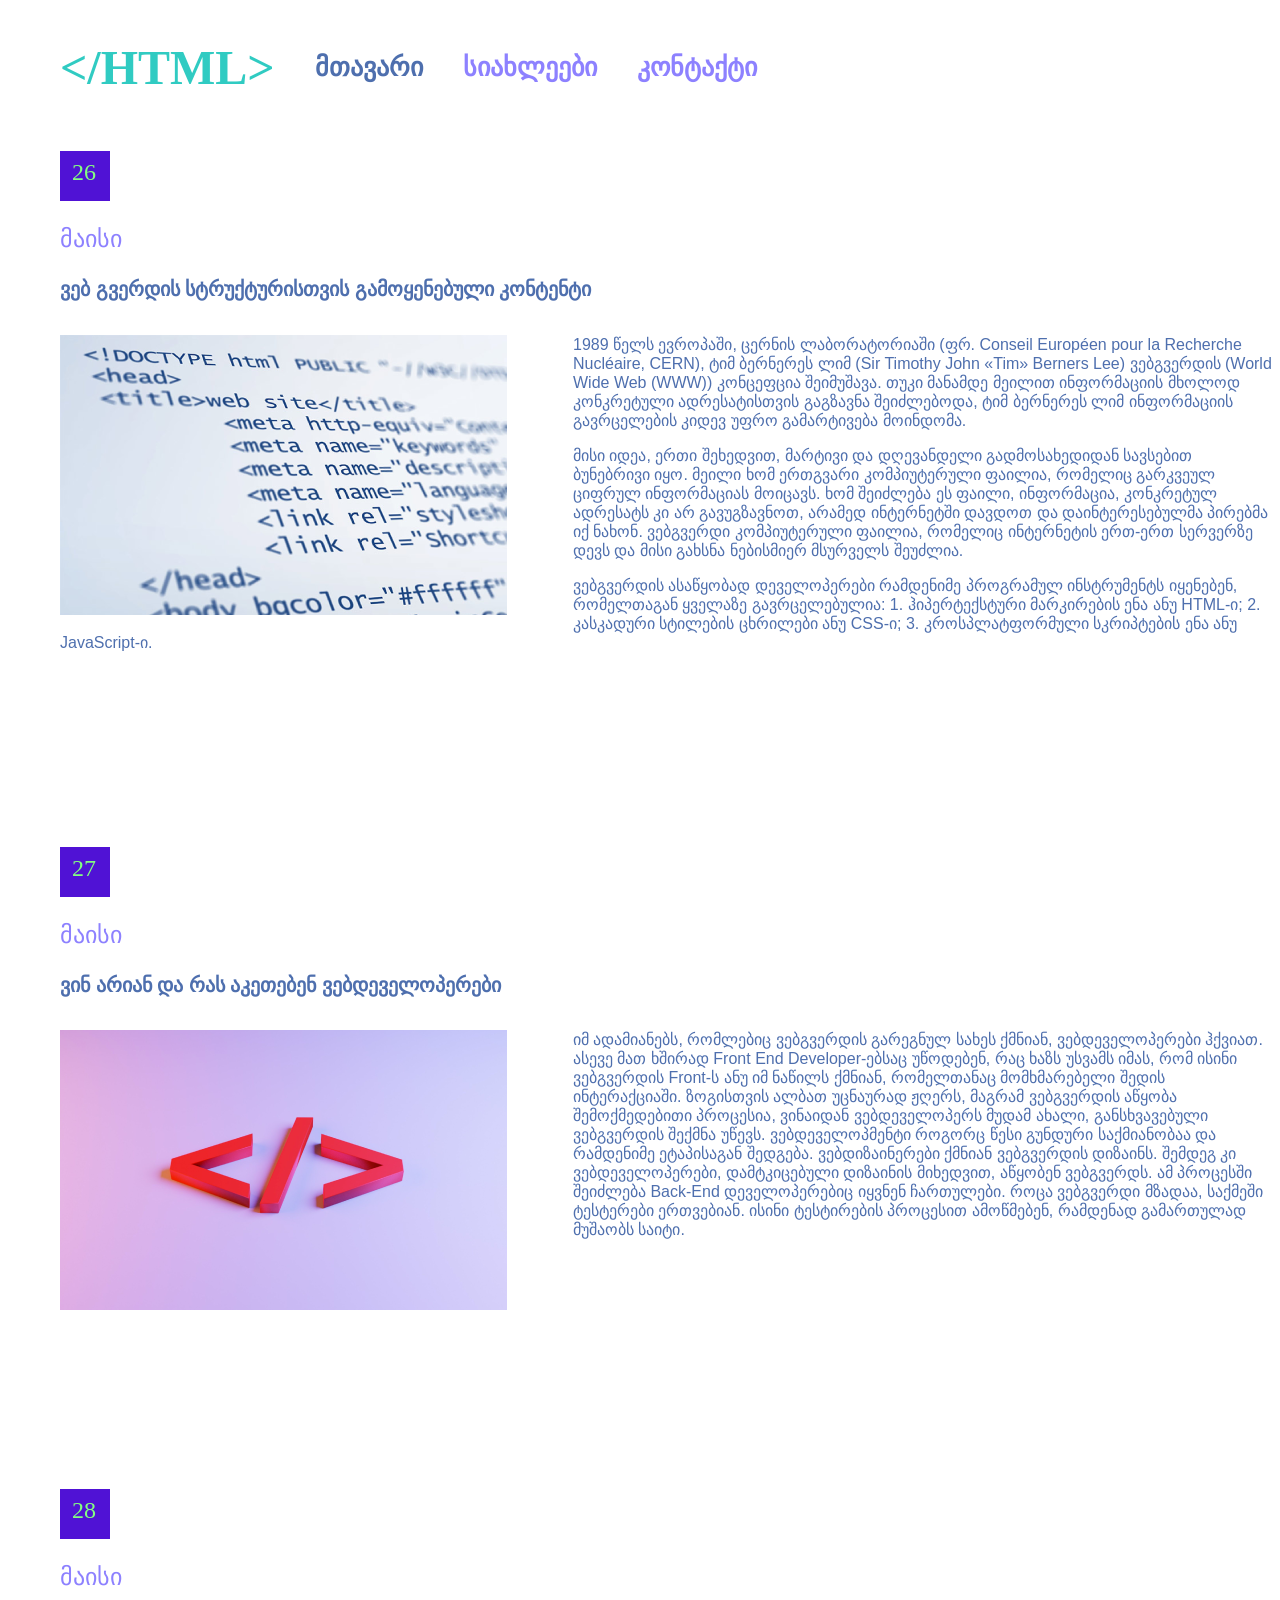
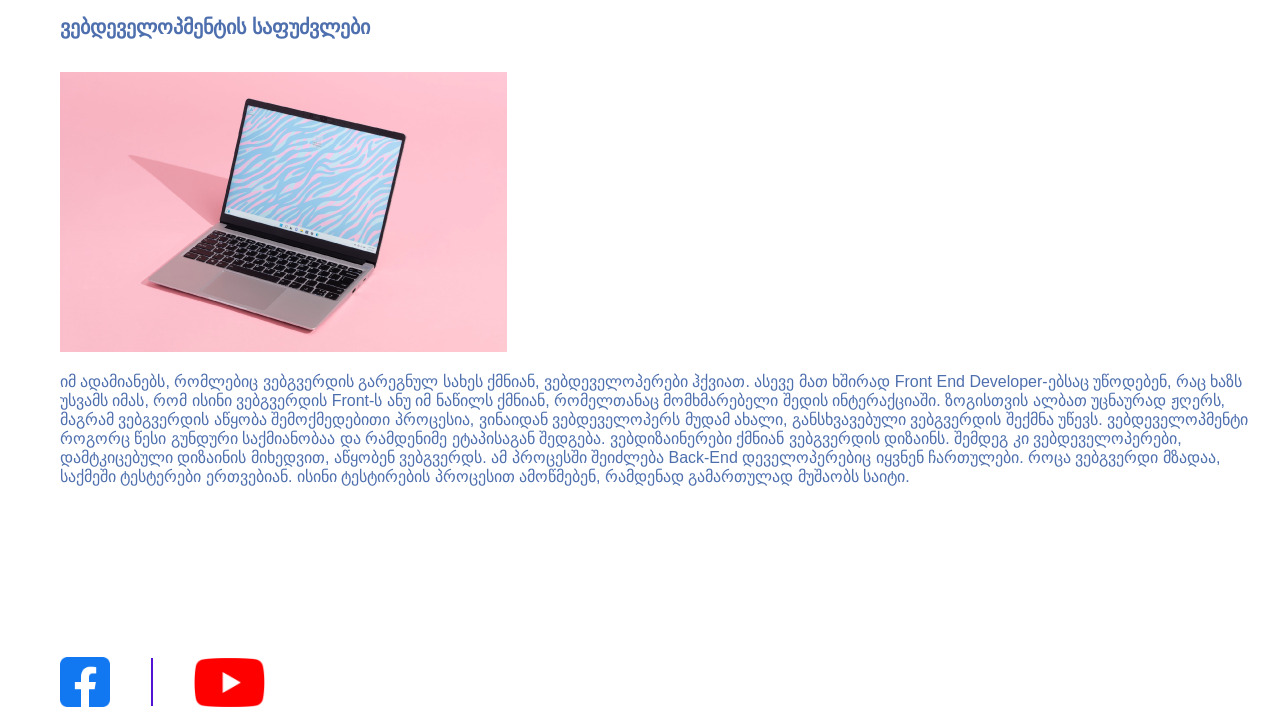
<file: index.html>
<!DOCTYPE html>
<html>
<head>
	<title>ლექცია 3</title>
	<link rel="stylesheet" type="text/css" href="./styles/style.css">
	<link rel="stylesheet" href="https://cdn.web-fonts.ge/fonts/bpg-square/css/bpg-square.min.css">
	<link rel="stylesheet" href="https://cdn.web-fonts.ge/fonts/bpg-nostalgia/css/bpg-nostalgia.min.css">
	<link rel="stylesheet" href="https://cdn.web-fonts.ge/fonts/bpg-ucnobi/css/bpg-ucnobi.min.css">
</head>
<body>
	<div class="menu">
		<h1>&lt;/HTML&gt;</h1>
	    <a class="color">მთავარი</a>
	    <a href="./news/index.html">სიახლეები</a>
	    <a href="./contact/index.html">კონტაქტი</a>
	</div>

	<article> 
		<p class="date">26</p>
		<p class="month">მაისი</p>
		<h5>ვებ გვერდის სტრუქტურისთვის გამოყენებული კონტენტი</h5>
		<div class="content">
			<img class="side" src="./images/pic-1.png">
			<p class="text">1989 წელს ევროპაში, ცერნის ლაბორატორიაში (ფრ. Conseil Européen pour la Recherche Nucléaire, CERN), ტიმ ბერნერეს ლიმ (Sir Timothy John «Tim» Berners Lee) ვებგვერდის (World Wide Web (WWW)) კონცეფცია შეიმუშავა. თუკი მანამდე მეილით ინფორმაციის მხოლოდ კონკრეტული ადრესატისთვის გაგზავნა შეიძლებოდა, ტიმ ბერნერეს ლიმ ინფორმაციის გავრცელების კიდევ უფრო გამარტივება მოინდომა.</p>
			<p class="text">მისი იდეა, ერთი შეხედვით, მარტივი და დღევანდელი გადმოსახედიდან სავსებით ბუნებრივი იყო. მეილი ხომ ერთგვარი კომპიუტერული ფაილია, რომელიც გარკვეულ ციფრულ ინფორმაციას მოიცავს. ხომ შეიძლება ეს ფაილი, ინფორმაცია, კონკრეტულ ადრესატს კი არ გავუგზავნოთ, არამედ ინტერნეტში დავდოთ და დაინტერესებულმა პირებმა იქ ნახონ. ვებგვერდი კომპიუტერული ფაილია, რომელიც ინტერნეტის ერთ-ერთ სერვერზე დევს და მისი გახსნა ნებისმიერ მსურველს შეუძლია.</p>
			<p class="text"> ვებგვერდის ასაწყობად დეველოპერები რამდენიმე პროგრამულ ინსტრუმენტს იყენებენ, რომელთაგან ყველაზე გავრცელებულია:
			1. ჰიპერტექსტური მარკირების ენა ანუ HTML-ი;
			2. კასკადური სტილების ცხრილები ანუ CSS-ი;
		    3. კროსპლატფორმული სკრიპტების ენა ანუ JavaScript-ი.</p>
		</div>
	</article>
	<article>
		<p class="date">27</p>
		<p class="month">მაისი</p>
		<h5>ვინ არიან და რას აკეთებენ ვებდეველოპერები</h5>
		<div class="content">
			<img class="side" src="./images/pic-2.png">
			<p class="text">იმ ადამიანებს, რომლებიც ვებგვერდის გარეგნულ სახეს ქმნიან, ვებდეველოპერები ჰქვიათ. ასევე მათ ხშირად Front End Developer-ებსაც უწოდებენ, რაც ხაზს უსვამს იმას, რომ ისინი ვებგვერდის Front-ს ანუ იმ ნაწილს ქმნიან, რომელთანაც მომხმარებელი შედის ინტერაქციაში. ზოგისთვის ალბათ უცნაურად ჟღერს, მაგრამ ვებგვერდის აწყობა შემოქმედებითი პროცესია, ვინაიდან ვებდეველოპერს მუდამ ახალი, განსხვავებული ვებგვერდის შექმნა უწევს. ვებდეველოპმენტი როგორც წესი გუნდური საქმიანობაა და რამდენიმე ეტაპისაგან შედგება. ვებდიზაინერები ქმნიან ვებგვერდის დიზაინს. შემდეგ კი ვებდეველოპერები, დამტკიცებული დიზაინის მიხედვით, აწყობენ ვებგვერდს. ამ პროცესში შეიძლება Back-End დეველოპერებიც იყვნენ ჩართულები. როცა ვებგვერდი მზადაა, საქმეში ტესტერები ერთვებიან. ისინი ტესტირების პროცესით ამოწმებენ, რამდენად გამართულად მუშაობს საიტი.</p>
		</div>
	</article>

	<article>
		<p class="date">28</p>
		<p class="month">მაისი</p>
		<h5>ვებდეველოპმენტის საფუძვლები</h5>
		<div class="content">
			<img src="./images/pic-3.png">
			<p class="text">იმ ადამიანებს, რომლებიც ვებგვერდის გარეგნულ სახეს ქმნიან, ვებდეველოპერები ჰქვიათ. ასევე მათ ხშირად Front End Developer-ებსაც უწოდებენ, რაც ხაზს უსვამს იმას, რომ ისინი ვებგვერდის Front-ს ანუ იმ ნაწილს ქმნიან, რომელთანაც მომხმარებელი შედის ინტერაქციაში. ზოგისთვის ალბათ უცნაურად ჟღერს, მაგრამ ვებგვერდის აწყობა შემოქმედებითი პროცესია, ვინაიდან ვებდეველოპერს მუდამ ახალი, განსხვავებული ვებგვერდის შექმნა უწევს. ვებდეველოპმენტი როგორც წესი გუნდური საქმიანობაა და რამდენიმე ეტაპისაგან შედგება. ვებდიზაინერები ქმნიან ვებგვერდის დიზაინს. შემდეგ კი ვებდეველოპერები, დამტკიცებული დიზაინის მიხედვით, აწყობენ ვებგვერდს. ამ პროცესში შეიძლება Back-End დეველოპერებიც იყვნენ ჩართულები. როცა ვებგვერდი მზადაა, საქმეში ტესტერები ერთვებიან. ისინი ტესტირების პროცესით ამოწმებენ, რამდენად გამართულად მუშაობს საიტი.</p>
		</div>
	
	</article>
	
	<div class="main">
		<img id="facebook" src="./images/facebook.png">
	    <div id="line"></div>
	    <img id="youtube" src="./images/youtube.png">
	</div>

</body>
</html>
</file>
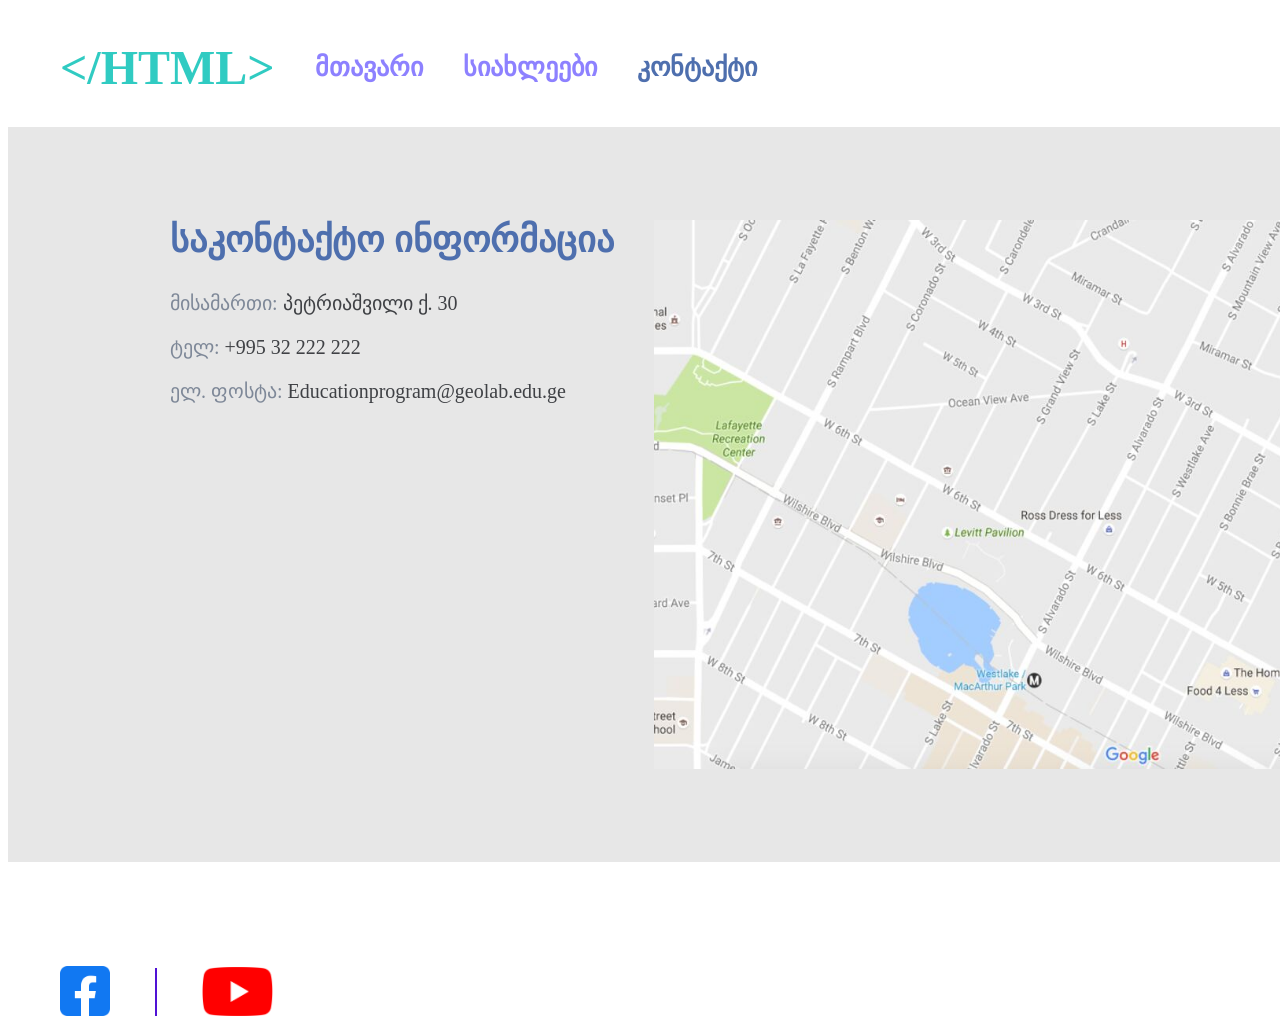
<file: contact/index.html>
<!DOCTYPE html>
<html>
<head>
	<title>ლექცია 3</title>
	<link rel="stylesheet" type="text/css" href="./styles/style.css">
	<link rel="stylesheet" href="https://cdn.web-fonts.ge/fonts/bpg-nostalgia/css/bpg-nostalgia.min.css">
</head>
<body>
	<div class="menu">
		<h1>&lt;/HTML&gt;</h1>
	    <a href="../index.html">მთავარი</a>
	    <a href="../news/index.html">სიახლეები</a>
	    <a id="color">კონტაქტი</a>
	</div>
	<div class="contact">
		<div class="margin">
			<h2>საკონტაქტო ინფორმაცია</h2>
			<p class="address"><span class="light">მისამართი:</span> პეტრიაშვილი ქ. 30</p>
			<p class="address"><span class="light">ტელ: </span> +995 32 222 222</p>
			<p class="address"><span class="light">ელ. ფოსტა:</span> Educationprogram@geolab.edu.ge</p>
		</div>
		<img class="map" src="./images/map.jpg">
	</div>

	<div class="main">
		<img id="facebook" src="./images/facebook.png">
	    <div id="line"></div>
	    <img id="youtube" src="./images/youtube.png">
	</div>
</file>
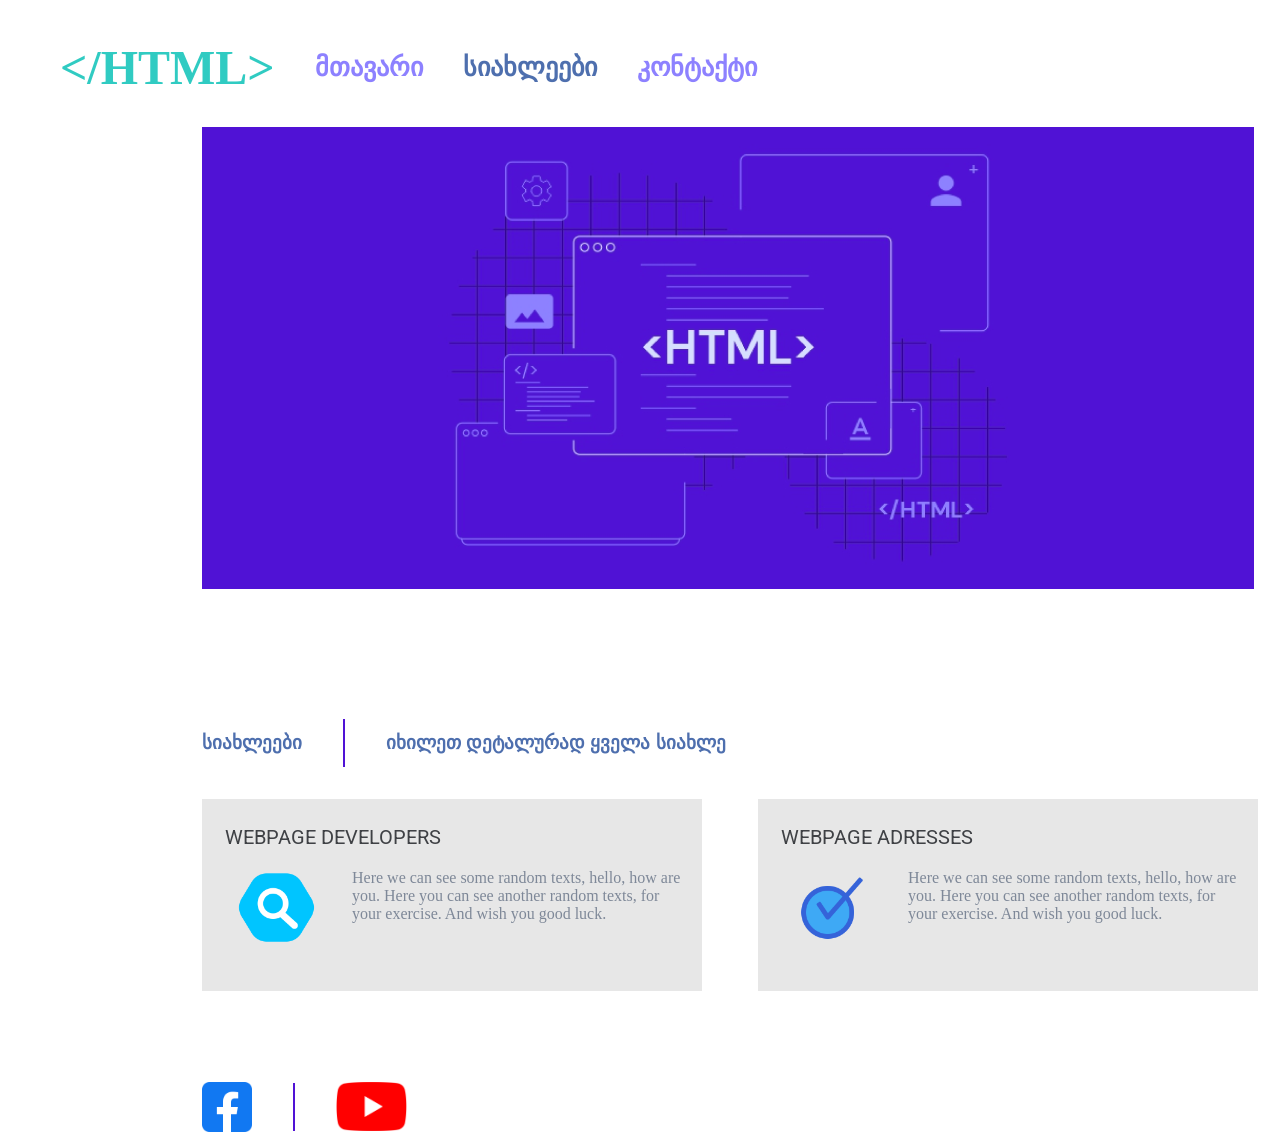
<file: news/index.html>
<!DOCTYPE html>
<html>
<head>
	<title>ლექცია 3</title>
	<link rel="stylesheet" type="text/css" href="./styles/style.css">
	<link rel="preconnect" href="https://fonts.googleapis.com">
	<link rel="preconnect" href="https://fonts.gstatic.com" crossorigin>
	<link href="https://fonts.googleapis.com/css2?family=Roboto:ital,wght@0,100..900;1,100..900&display=swap" rel="stylesheet">
	<link rel="stylesheet" href="https://cdn.web-fonts.ge/fonts/bpg-nostalgia/css/bpg-nostalgia.min.css">
</head>
<body>
	<div class="menu">
		<h1>&lt;/HTML&gt;</h1>
	    <a href="../index.html">მთავარი</a>
	    <a id="color">სიახლეები</a>
	    <a href="../contact/index.html">კონტაქტი</a>
	</div>
	<img id="html" src="./images/html.png">
	<div class="news">
		<h3>სიახლეები</h3><div id="line"></div><h3>იხილეთ დეტალურად ყველა სიახლე</h3>
	</div>
	<div class="parent">
		<div class="child first">
			<h5>WEBPAGE DEVELOPERS</h5>
			<img class="icon" src="./images/icon-2.png">
			<p>Here we can see some random texts, hello, how are you. Here you can see another random texts, for your exercise. And wish you good luck. </p>
		</div>
		<div class="child"><h5>WEBPAGE ADRESSES</h5>
			<img class="icon" src="./images/icon-1.png">
			<p>Here we can see some random texts, hello, how are you. Here you can see another random texts, for your exercise. And wish you good luck. </p>
		</div>
	</div>

	<div class="main">
		<img id="facebook" src="./images/facebook.png">
	    <div id="line"></div>
	    <img id="youtube" src="./images/youtube.png">
	</div>
</file>
<file: styles/style.css>
h1{ 
    font-size: 48px;
    font-weight: 700 ;
    color: #30CBC2;
    margin-left: 52px;
}
.menu{
    display: flex;
    align-items: center;
    gap: 40px;
}
a{
    text-decoration: none;
    color:#8D81FF;
    font-size: 26px;
    font-weight: 700 ;
}
.color{
    color: #4E6FAE;
}

#facebook{
    width: 50px;
    height: 50px;
    margin-left: 52px;
    margin-right: 0 !important;
}
#line{
    width: 2px;
    height: 48px;
    background-color: #5012D5;
    display: inline-block;
    margin: 0 41px;

}

#youtube{
    width: 71px;
    height: 49px;
    margin-right: 0 !important;
}
.main {
    display: flex;
    align-items: center; 
}

article{
    margin-left: 52px;
    overflow: auto; 
    margin-bottom: 155px;

}

h5{
    font-size:20px ;
    font-weight: 700;
    color: #4E6FAE;
    margin-top: 5px;
    font-family: "BPG Ucnobi", sans-serif;
}

.content{
    margin-top: 13px;
}
.month{
    font-size: 24px;
    font-weight: 400;
    color: #8D81FF ;
    font-family: "BPG Square", sans-serif;

    
}
.date{
    width: 50px;
    height: 50px;
    background-color: #5012D5 ;
    color: #84FF81;
    font-size: 24px ;
    padding: 8px 12px;
    box-sizing: border-box;
}

.text{
    font-weight: 400;
    font-size:16px ;
    color: #4E6FAE;
    font-family: "BPG Nostalgia", sans-serif;
}

img{
    margin-right: 66px;
}
.side{
    float: left;
}
</file>
<file: contact/styles/style.css>
h1{
    font-size: 48px;
    font-weight: 700 ;
    color: #30CBC2;
    margin-left: 52px;
}
.menu{
    display: flex;
    align-items: center;
    gap: 40px;
}
a{
    text-decoration: none;
    color:#8D81FF;
    font-size: 26px;
    font-weight: 700 ;
}
#color{
    color: #4E6FAE;
}

#facebook{
    width: 50px;
    height: 50px;
    margin-left: 52px;
    margin-right: 0 !important;
}
.main{
    margin-top: 104px;
}
#line{
    width: 2px;
    height: 48px;
    background-color: #5012D5;
    display: inline-block;
    margin: 0 41px;

}

#youtube{
    width: 71px;
    height: 49px;
    margin-right: 0 !important;
}

 .contact{
    width: 1660px;
    height: 735px;
    background-color:#E7E7E7 ;
    display: flex;             
    align-items: flex-start;   
    justify-content: flex-start;
}
.address{
    font-weight: 400;
    font-size: 20px;
    color:#3F4145;
}
.light{
   color:#7E8898 ; 
}
.margin{
    margin-left: 162px;
}
h2{
    margin-top: 92px;
    color: #4E6FAE;
    font-weight: 700;
    font-size: 36px;
    font-family: "BPG Nostalgia", sans-serif;
}
.map{
    width: 944px;
    height: 549px;
    margin-top: 93px;
    margin-bottom: 93px;
    margin-left: 40px;
    margin-right: 40px;
}
</file>
<file: news/styles/style.css>
h1{
    font-size: 48px;
    font-weight: 700 ;
    color: #30CBC2;
    margin-left: 52px;
}
.menu{
    display: flex;
    align-items: center;
    gap: 40px;
}
a{
    text-decoration: none;
    color:#8D81FF;   
    font-size: 26px; 
    font-weight: 700 ;
}
#color{
    color: #4E6FAE;
}
#html{
    margin-left: 194px;
    width: 1052px;
    height: 462px;
}
h3{
    color: #4E6FAE;
    font-family: "BPG Nostalgia", sans-serif;
}
#line{
    width: 2px;
    height: 48px;
    background-color: #5012D5;
    margin: 0 18px;
}
.news{
    display: flex;       
    align-items: center;
    margin-left: 194px;
    margin-top: 120px;
}
.parent{
    margin-left: 194px;
    margin-top: 26px;
}
.child{
    width: 500px;
    height: 192px;
    background-color:#E7E7E7 ;
    display: inline-block;
    vertical-align: baseline;
}
.first{
    margin-right: 52px;
}
h5{
    font-weight: 400;
    font-size: 20px;
    color: #3F4145;
    margin-top: 26px;
    margin-left: 23px;
    margin-bottom: 20px;
    font-family: "Roboto", sans-serif;
}
.icon{
    width: 77px;
    height: 77px;
    float: left;
    margin-left: 36px;
    margin-right: 37px;
}
p{
    font-weight: 400;
    font-size: 16px;
    color:#7E8898 ;
    margin-right: 15px;
    overflow: hidden
    font-family: "Roboto", sans-serif;
}

#facebook{
    width: 50px;
    height: 50px;
    margin-left: 194px;
    margin-right: 0 !important;
}
#line{
    width: 2px;
    height: 48px;
    background-color: #5012D5;
    display: inline-block;
    margin: 0 41px;

}

#youtube{
    width: 71px;
    height: 49px;
    margin-right: 0 !important;
}
.main {
    display: flex;
    align-items: center; 
    margin-top: 91px;
}
</file>
